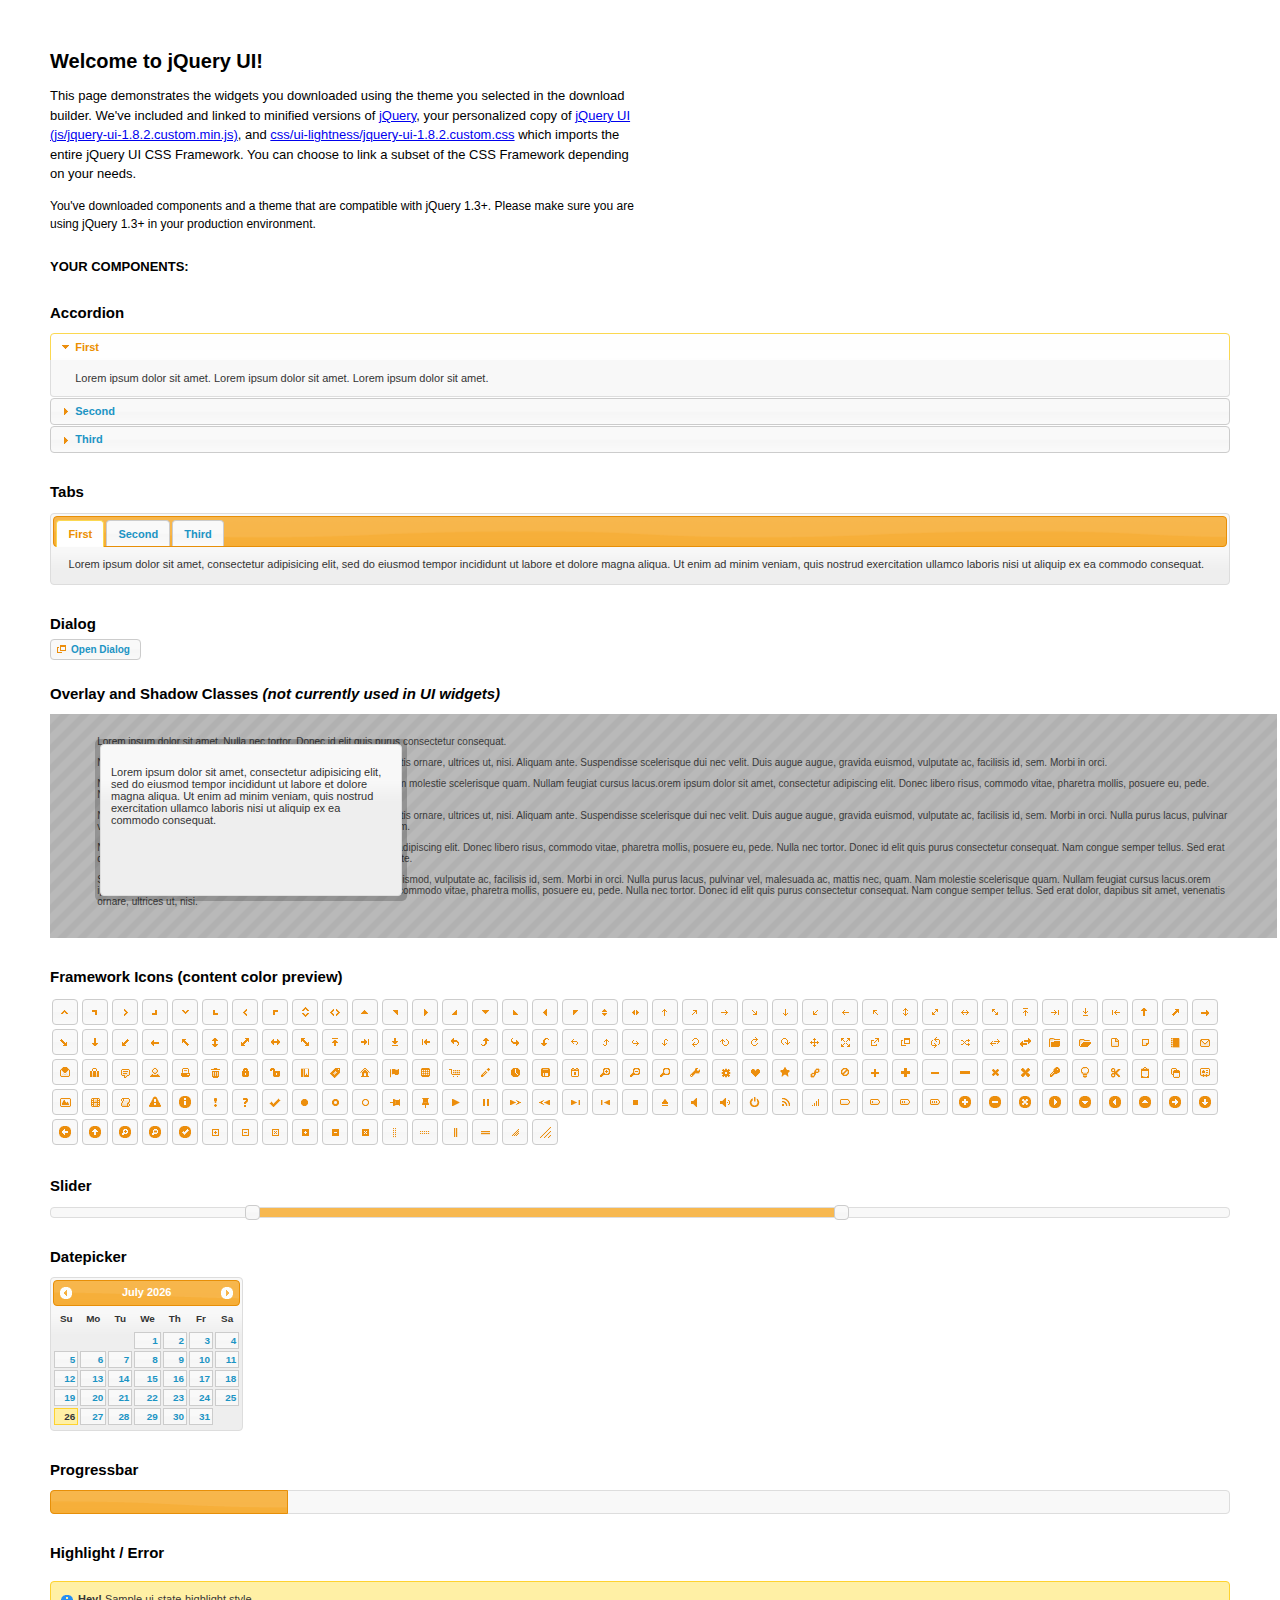
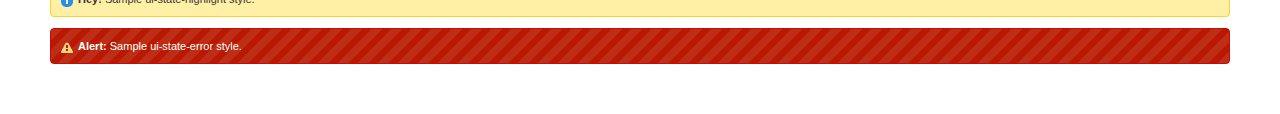
<file: jquery-ui-1.8.2.custom/index.html>
<!DOCTYPE html>
<html>
	<head>
		<meta http-equiv="Content-Type" content="text/html; charset=iso-8859-1" />
		<title>jQuery UI Example Page</title>
		<link type="text/css" href="css/ui-lightness/jquery-ui-1.8.2.custom.css" rel="stylesheet" />	
		<script type="text/javascript" src="js/jquery-1.4.2.min.js"></script>
		<script type="text/javascript" src="js/jquery-ui-1.8.2.custom.min.js"></script>
		<script type="text/javascript">
			$(function(){

				// Accordion
				$("#accordion").accordion({ header: "h3" });
	
				// Tabs
				$('#tabs').tabs();
	

				// Dialog			
				$('#dialog').dialog({
					autoOpen: false,
					width: 600,
					buttons: {
						"Ok": function() { 
							$(this).dialog("close"); 
						}, 
						"Cancel": function() { 
							$(this).dialog("close"); 
						} 
					}
				});
				
				// Dialog Link
				$('#dialog_link').click(function(){
					$('#dialog').dialog('open');
					return false;
				});

				// Datepicker
				$('#datepicker').datepicker({
					inline: true
				});
				
				// Slider
				$('#slider').slider({
					range: true,
					values: [17, 67]
				});
				
				// Progressbar
				$("#progressbar").progressbar({
					value: 20 
				});
				
				//hover states on the static widgets
				$('#dialog_link, ul#icons li').hover(
					function() { $(this).addClass('ui-state-hover'); }, 
					function() { $(this).removeClass('ui-state-hover'); }
				);
				
			});
		</script>
		<style type="text/css">
			/*demo page css*/
			body{ font: 62.5% "Trebuchet MS", sans-serif; margin: 50px;}
			.demoHeaders { margin-top: 2em; }
			#dialog_link {padding: .4em 1em .4em 20px;text-decoration: none;position: relative;}
			#dialog_link span.ui-icon {margin: 0 5px 0 0;position: absolute;left: .2em;top: 50%;margin-top: -8px;}
			ul#icons {margin: 0; padding: 0;}
			ul#icons li {margin: 2px; position: relative; padding: 4px 0; cursor: pointer; float: left;  list-style: none;}
			ul#icons span.ui-icon {float: left; margin: 0 4px;}
		</style>	
	</head>
	<body>
	<h1>Welcome to jQuery UI!</h1>
	<p style="font-size: 1.3em; line-height: 1.5; margin: 1em 0; width: 50%;">This page demonstrates the widgets you downloaded using the theme you selected in the download builder. We've included and linked to minified versions of <a href="js/jquery-1.4.2.min.js">jQuery</a>, your personalized copy of <a href="js/jquery-ui-1.8.2.custom.min.js">jQuery UI (js/jquery-ui-1.8.2.custom.min.js)</a>, and <a href="css/ui-lightness/jquery-ui-1.8.2.custom.css">css/ui-lightness/jquery-ui-1.8.2.custom.css</a> which imports the entire jQuery UI CSS Framework. You can choose to link a subset of the CSS Framework depending on your needs. </p>
	<p style="font-size: 1.2em; line-height: 1.5; margin: 1em 0; width: 50%;">You've downloaded components and a theme that are compatible with jQuery 1.3+. Please make sure you are using jQuery 1.3+ in your production environment.</p>	

	<p style="font-weight: bold; margin: 2em 0 1em; font-size: 1.3em;">YOUR COMPONENTS:</p>
		
		<!-- Accordion -->
		<h2 class="demoHeaders">Accordion</h2>
		<div id="accordion">
			<div>
				<h3><a href="#">First</a></h3>
				<div>Lorem ipsum dolor sit amet. Lorem ipsum dolor sit amet. Lorem ipsum dolor sit amet.</div>
			</div>
			<div>
				<h3><a href="#">Second</a></h3>
				<div>Phasellus mattis tincidunt nibh.</div>
			</div>
			<div>
				<h3><a href="#">Third</a></h3>
				<div>Nam dui erat, auctor a, dignissim quis.</div>
			</div>
		</div>
	
		<!-- Tabs -->
		<h2 class="demoHeaders">Tabs</h2>
		<div id="tabs">
			<ul>
				<li><a href="#tabs-1">First</a></li>
				<li><a href="#tabs-2">Second</a></li>
				<li><a href="#tabs-3">Third</a></li>
			</ul>
			<div id="tabs-1">Lorem ipsum dolor sit amet, consectetur adipisicing elit, sed do eiusmod tempor incididunt ut labore et dolore magna aliqua. Ut enim ad minim veniam, quis nostrud exercitation ullamco laboris nisi ut aliquip ex ea commodo consequat.</div>
			<div id="tabs-2">Phasellus mattis tincidunt nibh. Cras orci urna, blandit id, pretium vel, aliquet ornare, felis. Maecenas scelerisque sem non nisl. Fusce sed lorem in enim dictum bibendum.</div>
			<div id="tabs-3">Nam dui erat, auctor a, dignissim quis, sollicitudin eu, felis. Pellentesque nisi urna, interdum eget, sagittis et, consequat vestibulum, lacus. Mauris porttitor ullamcorper augue.</div>
		</div>
	
		<!-- Dialog NOTE: Dialog is not generated by UI in this demo so it can be visually styled in themeroller-->
		<h2 class="demoHeaders">Dialog</h2>
		<p><a href="#" id="dialog_link" class="ui-state-default ui-corner-all"><span class="ui-icon ui-icon-newwin"></span>Open Dialog</a></p>
		
		
		<h2 class="demoHeaders">Overlay and Shadow Classes <em>(not currently used in UI widgets)</em></h2>
		<div style="position: relative; width: 96%; height: 200px; padding:1% 4%; overflow:hidden;" class="fakewindowcontain">
			<p>Lorem ipsum dolor sit amet,  Nulla nec tortor. Donec id elit quis purus consectetur consequat. </p><p>Nam congue semper tellus. Sed erat dolor, dapibus sit amet, venenatis ornare, ultrices ut, nisi. Aliquam ante. Suspendisse scelerisque dui nec velit. Duis augue augue, gravida euismod, vulputate ac, facilisis id, sem. Morbi in orci. </p><p>Nulla purus lacus, pulvinar vel, malesuada ac, mattis nec, quam. Nam molestie scelerisque quam. Nullam feugiat cursus lacus.orem ipsum dolor sit amet, consectetur adipiscing elit. Donec libero risus, commodo vitae, pharetra mollis, posuere eu, pede. Nulla nec tortor. Donec id elit quis purus consectetur consequat. </p><p>Nam congue semper tellus. Sed erat dolor, dapibus sit amet, venenatis ornare, ultrices ut, nisi. Aliquam ante. Suspendisse scelerisque dui nec velit. Duis augue augue, gravida euismod, vulputate ac, facilisis id, sem. Morbi in orci. Nulla purus lacus, pulvinar vel, malesuada ac, mattis nec, quam. Nam molestie scelerisque quam. </p><p>Nullam feugiat cursus lacus.orem ipsum dolor sit amet, consectetur adipiscing elit. Donec libero risus, commodo vitae, pharetra mollis, posuere eu, pede. Nulla nec tortor. Donec id elit quis purus consectetur consequat. Nam congue semper tellus. Sed erat dolor, dapibus sit amet, venenatis ornare, ultrices ut, nisi. Aliquam ante. </p><p>Suspendisse scelerisque dui nec velit. Duis augue augue, gravida euismod, vulputate ac, facilisis id, sem. Morbi in orci. Nulla purus lacus, pulvinar vel, malesuada ac, mattis nec, quam. Nam molestie scelerisque quam. Nullam feugiat cursus lacus.orem ipsum dolor sit amet, consectetur adipiscing elit. Donec libero risus, commodo vitae, pharetra mollis, posuere eu, pede. Nulla nec tortor. Donec id elit quis purus consectetur consequat. Nam congue semper tellus. Sed erat dolor, dapibus sit amet, venenatis ornare, ultrices ut, nisi. </p>
			
			<!-- ui-dialog -->
			<div class="ui-overlay"><div class="ui-widget-overlay"></div><div class="ui-widget-shadow ui-corner-all" style="width: 302px; height: 152px; position: absolute; left: 50px; top: 30px;"></div></div>
			<div style="position: absolute; width: 280px; height: 130px;left: 50px; top: 30px; padding: 10px;" class="ui-widget ui-widget-content ui-corner-all">
				<div class="ui-dialog-content ui-widget-content" style="background: none; border: 0;">
					<p>Lorem ipsum dolor sit amet, consectetur adipisicing elit, sed do eiusmod tempor incididunt ut labore et dolore magna aliqua. Ut enim ad minim veniam, quis nostrud exercitation ullamco laboris nisi ut aliquip ex ea commodo consequat.</p>
				</div>
			</div>
		
		</div>

		
		<!-- ui-dialog -->
		<div id="dialog" title="Dialog Title">
			<p>Lorem ipsum dolor sit amet, consectetur adipisicing elit, sed do eiusmod tempor incididunt ut labore et dolore magna aliqua. Ut enim ad minim veniam, quis nostrud exercitation ullamco laboris nisi ut aliquip ex ea commodo consequat.</p>
		</div>
			
				
				
		<h2 class="demoHeaders">Framework Icons (content color preview)</h2>
		<ul id="icons" class="ui-widget ui-helper-clearfix">
		
		<li class="ui-state-default ui-corner-all" title=".ui-icon-carat-1-n"><span class="ui-icon ui-icon-carat-1-n"></span></li>
		<li class="ui-state-default ui-corner-all" title=".ui-icon-carat-1-ne"><span class="ui-icon ui-icon-carat-1-ne"></span></li>
		<li class="ui-state-default ui-corner-all" title=".ui-icon-carat-1-e"><span class="ui-icon ui-icon-carat-1-e"></span></li>
		
		<li class="ui-state-default ui-corner-all" title=".ui-icon-carat-1-se"><span class="ui-icon ui-icon-carat-1-se"></span></li>
		<li class="ui-state-default ui-corner-all" title=".ui-icon-carat-1-s"><span class="ui-icon ui-icon-carat-1-s"></span></li>
		<li class="ui-state-default ui-corner-all" title=".ui-icon-carat-1-sw"><span class="ui-icon ui-icon-carat-1-sw"></span></li>
		<li class="ui-state-default ui-corner-all" title=".ui-icon-carat-1-w"><span class="ui-icon ui-icon-carat-1-w"></span></li>
		<li class="ui-state-default ui-corner-all" title=".ui-icon-carat-1-nw"><span class="ui-icon ui-icon-carat-1-nw"></span></li>
		<li class="ui-state-default ui-corner-all" title=".ui-icon-carat-2-n-s"><span class="ui-icon ui-icon-carat-2-n-s"></span></li>
		<li class="ui-state-default ui-corner-all" title=".ui-icon-carat-2-e-w"><span class="ui-icon ui-icon-carat-2-e-w"></span></li>
		<li class="ui-state-default ui-corner-all" title=".ui-icon-triangle-1-n"><span class="ui-icon ui-icon-triangle-1-n"></span></li>
		<li class="ui-state-default ui-corner-all" title=".ui-icon-triangle-1-ne"><span class="ui-icon ui-icon-triangle-1-ne"></span></li>
		
		<li class="ui-state-default ui-corner-all" title=".ui-icon-triangle-1-e"><span class="ui-icon ui-icon-triangle-1-e"></span></li>
		<li class="ui-state-default ui-corner-all" title=".ui-icon-triangle-1-se"><span class="ui-icon ui-icon-triangle-1-se"></span></li>
		<li class="ui-state-default ui-corner-all" title=".ui-icon-triangle-1-s"><span class="ui-icon ui-icon-triangle-1-s"></span></li>
		<li class="ui-state-default ui-corner-all" title=".ui-icon-triangle-1-sw"><span class="ui-icon ui-icon-triangle-1-sw"></span></li>
		<li class="ui-state-default ui-corner-all" title=".ui-icon-triangle-1-w"><span class="ui-icon ui-icon-triangle-1-w"></span></li>
		<li class="ui-state-default ui-corner-all" title=".ui-icon-triangle-1-nw"><span class="ui-icon ui-icon-triangle-1-nw"></span></li>
		<li class="ui-state-default ui-corner-all" title=".ui-icon-triangle-2-n-s"><span class="ui-icon ui-icon-triangle-2-n-s"></span></li>
		<li class="ui-state-default ui-corner-all" title=".ui-icon-triangle-2-e-w"><span class="ui-icon ui-icon-triangle-2-e-w"></span></li>
		<li class="ui-state-default ui-corner-all" title=".ui-icon-arrow-1-n"><span class="ui-icon ui-icon-arrow-1-n"></span></li>
		
		<li class="ui-state-default ui-corner-all" title=".ui-icon-arrow-1-ne"><span class="ui-icon ui-icon-arrow-1-ne"></span></li>
		<li class="ui-state-default ui-corner-all" title=".ui-icon-arrow-1-e"><span class="ui-icon ui-icon-arrow-1-e"></span></li>
		<li class="ui-state-default ui-corner-all" title=".ui-icon-arrow-1-se"><span class="ui-icon ui-icon-arrow-1-se"></span></li>
		<li class="ui-state-default ui-corner-all" title=".ui-icon-arrow-1-s"><span class="ui-icon ui-icon-arrow-1-s"></span></li>
		<li class="ui-state-default ui-corner-all" title=".ui-icon-arrow-1-sw"><span class="ui-icon ui-icon-arrow-1-sw"></span></li>
		<li class="ui-state-default ui-corner-all" title=".ui-icon-arrow-1-w"><span class="ui-icon ui-icon-arrow-1-w"></span></li>
		<li class="ui-state-default ui-corner-all" title=".ui-icon-arrow-1-nw"><span class="ui-icon ui-icon-arrow-1-nw"></span></li>
		<li class="ui-state-default ui-corner-all" title=".ui-icon-arrow-2-n-s"><span class="ui-icon ui-icon-arrow-2-n-s"></span></li>
		<li class="ui-state-default ui-corner-all" title=".ui-icon-arrow-2-ne-sw"><span class="ui-icon ui-icon-arrow-2-ne-sw"></span></li>
		
		<li class="ui-state-default ui-corner-all" title=".ui-icon-arrow-2-e-w"><span class="ui-icon ui-icon-arrow-2-e-w"></span></li>
		<li class="ui-state-default ui-corner-all" title=".ui-icon-arrow-2-se-nw"><span class="ui-icon ui-icon-arrow-2-se-nw"></span></li>
		<li class="ui-state-default ui-corner-all" title=".ui-icon-arrowstop-1-n"><span class="ui-icon ui-icon-arrowstop-1-n"></span></li>
		<li class="ui-state-default ui-corner-all" title=".ui-icon-arrowstop-1-e"><span class="ui-icon ui-icon-arrowstop-1-e"></span></li>
		<li class="ui-state-default ui-corner-all" title=".ui-icon-arrowstop-1-s"><span class="ui-icon ui-icon-arrowstop-1-s"></span></li>
		<li class="ui-state-default ui-corner-all" title=".ui-icon-arrowstop-1-w"><span class="ui-icon ui-icon-arrowstop-1-w"></span></li>
		<li class="ui-state-default ui-corner-all" title=".ui-icon-arrowthick-1-n"><span class="ui-icon ui-icon-arrowthick-1-n"></span></li>
		<li class="ui-state-default ui-corner-all" title=".ui-icon-arrowthick-1-ne"><span class="ui-icon ui-icon-arrowthick-1-ne"></span></li>
		<li class="ui-state-default ui-corner-all" title=".ui-icon-arrowthick-1-e"><span class="ui-icon ui-icon-arrowthick-1-e"></span></li>
		
		<li class="ui-state-default ui-corner-all" title=".ui-icon-arrowthick-1-se"><span class="ui-icon ui-icon-arrowthick-1-se"></span></li>
		<li class="ui-state-default ui-corner-all" title=".ui-icon-arrowthick-1-s"><span class="ui-icon ui-icon-arrowthick-1-s"></span></li>
		<li class="ui-state-default ui-corner-all" title=".ui-icon-arrowthick-1-sw"><span class="ui-icon ui-icon-arrowthick-1-sw"></span></li>
		<li class="ui-state-default ui-corner-all" title=".ui-icon-arrowthick-1-w"><span class="ui-icon ui-icon-arrowthick-1-w"></span></li>
		<li class="ui-state-default ui-corner-all" title=".ui-icon-arrowthick-1-nw"><span class="ui-icon ui-icon-arrowthick-1-nw"></span></li>
		<li class="ui-state-default ui-corner-all" title=".ui-icon-arrowthick-2-n-s"><span class="ui-icon ui-icon-arrowthick-2-n-s"></span></li>
		<li class="ui-state-default ui-corner-all" title=".ui-icon-arrowthick-2-ne-sw"><span class="ui-icon ui-icon-arrowthick-2-ne-sw"></span></li>
		<li class="ui-state-default ui-corner-all" title=".ui-icon-arrowthick-2-e-w"><span class="ui-icon ui-icon-arrowthick-2-e-w"></span></li>
		<li class="ui-state-default ui-corner-all" title=".ui-icon-arrowthick-2-se-nw"><span class="ui-icon ui-icon-arrowthick-2-se-nw"></span></li>
		
		<li class="ui-state-default ui-corner-all" title=".ui-icon-arrowthickstop-1-n"><span class="ui-icon ui-icon-arrowthickstop-1-n"></span></li>
		<li class="ui-state-default ui-corner-all" title=".ui-icon-arrowthickstop-1-e"><span class="ui-icon ui-icon-arrowthickstop-1-e"></span></li>
		<li class="ui-state-default ui-corner-all" title=".ui-icon-arrowthickstop-1-s"><span class="ui-icon ui-icon-arrowthickstop-1-s"></span></li>
		<li class="ui-state-default ui-corner-all" title=".ui-icon-arrowthickstop-1-w"><span class="ui-icon ui-icon-arrowthickstop-1-w"></span></li>
		<li class="ui-state-default ui-corner-all" title=".ui-icon-arrowreturnthick-1-w"><span class="ui-icon ui-icon-arrowreturnthick-1-w"></span></li>
		<li class="ui-state-default ui-corner-all" title=".ui-icon-arrowreturnthick-1-n"><span class="ui-icon ui-icon-arrowreturnthick-1-n"></span></li>
		<li class="ui-state-default ui-corner-all" title=".ui-icon-arrowreturnthick-1-e"><span class="ui-icon ui-icon-arrowreturnthick-1-e"></span></li>
		<li class="ui-state-default ui-corner-all" title=".ui-icon-arrowreturnthick-1-s"><span class="ui-icon ui-icon-arrowreturnthick-1-s"></span></li>
		<li class="ui-state-default ui-corner-all" title=".ui-icon-arrowreturn-1-w"><span class="ui-icon ui-icon-arrowreturn-1-w"></span></li>
		
		<li class="ui-state-default ui-corner-all" title=".ui-icon-arrowreturn-1-n"><span class="ui-icon ui-icon-arrowreturn-1-n"></span></li>
		<li class="ui-state-default ui-corner-all" title=".ui-icon-arrowreturn-1-e"><span class="ui-icon ui-icon-arrowreturn-1-e"></span></li>
		<li class="ui-state-default ui-corner-all" title=".ui-icon-arrowreturn-1-s"><span class="ui-icon ui-icon-arrowreturn-1-s"></span></li>
		<li class="ui-state-default ui-corner-all" title=".ui-icon-arrowrefresh-1-w"><span class="ui-icon ui-icon-arrowrefresh-1-w"></span></li>
		<li class="ui-state-default ui-corner-all" title=".ui-icon-arrowrefresh-1-n"><span class="ui-icon ui-icon-arrowrefresh-1-n"></span></li>
		<li class="ui-state-default ui-corner-all" title=".ui-icon-arrowrefresh-1-e"><span class="ui-icon ui-icon-arrowrefresh-1-e"></span></li>
		<li class="ui-state-default ui-corner-all" title=".ui-icon-arrowrefresh-1-s"><span class="ui-icon ui-icon-arrowrefresh-1-s"></span></li>
		<li class="ui-state-default ui-corner-all" title=".ui-icon-arrow-4"><span class="ui-icon ui-icon-arrow-4"></span></li>
		<li class="ui-state-default ui-corner-all" title=".ui-icon-arrow-4-diag"><span class="ui-icon ui-icon-arrow-4-diag"></span></li>
		
		<li class="ui-state-default ui-corner-all" title=".ui-icon-extlink"><span class="ui-icon ui-icon-extlink"></span></li>
		<li class="ui-state-default ui-corner-all" title=".ui-icon-newwin"><span class="ui-icon ui-icon-newwin"></span></li>
		<li class="ui-state-default ui-corner-all" title=".ui-icon-refresh"><span class="ui-icon ui-icon-refresh"></span></li>
		<li class="ui-state-default ui-corner-all" title=".ui-icon-shuffle"><span class="ui-icon ui-icon-shuffle"></span></li>
		<li class="ui-state-default ui-corner-all" title=".ui-icon-transfer-e-w"><span class="ui-icon ui-icon-transfer-e-w"></span></li>
		<li class="ui-state-default ui-corner-all" title=".ui-icon-transferthick-e-w"><span class="ui-icon ui-icon-transferthick-e-w"></span></li>
		<li class="ui-state-default ui-corner-all" title=".ui-icon-folder-collapsed"><span class="ui-icon ui-icon-folder-collapsed"></span></li>
		<li class="ui-state-default ui-corner-all" title=".ui-icon-folder-open"><span class="ui-icon ui-icon-folder-open"></span></li>
		<li class="ui-state-default ui-corner-all" title=".ui-icon-document"><span class="ui-icon ui-icon-document"></span></li>
		
		<li class="ui-state-default ui-corner-all" title=".ui-icon-document-b"><span class="ui-icon ui-icon-document-b"></span></li>
		<li class="ui-state-default ui-corner-all" title=".ui-icon-note"><span class="ui-icon ui-icon-note"></span></li>
		<li class="ui-state-default ui-corner-all" title=".ui-icon-mail-closed"><span class="ui-icon ui-icon-mail-closed"></span></li>
		<li class="ui-state-default ui-corner-all" title=".ui-icon-mail-open"><span class="ui-icon ui-icon-mail-open"></span></li>
		<li class="ui-state-default ui-corner-all" title=".ui-icon-suitcase"><span class="ui-icon ui-icon-suitcase"></span></li>
		<li class="ui-state-default ui-corner-all" title=".ui-icon-comment"><span class="ui-icon ui-icon-comment"></span></li>
		<li class="ui-state-default ui-corner-all" title=".ui-icon-person"><span class="ui-icon ui-icon-person"></span></li>
		<li class="ui-state-default ui-corner-all" title=".ui-icon-print"><span class="ui-icon ui-icon-print"></span></li>
		<li class="ui-state-default ui-corner-all" title=".ui-icon-trash"><span class="ui-icon ui-icon-trash"></span></li>
		
		<li class="ui-state-default ui-corner-all" title=".ui-icon-locked"><span class="ui-icon ui-icon-locked"></span></li>
		<li class="ui-state-default ui-corner-all" title=".ui-icon-unlocked"><span class="ui-icon ui-icon-unlocked"></span></li>
		<li class="ui-state-default ui-corner-all" title=".ui-icon-bookmark"><span class="ui-icon ui-icon-bookmark"></span></li>
		<li class="ui-state-default ui-corner-all" title=".ui-icon-tag"><span class="ui-icon ui-icon-tag"></span></li>
		<li class="ui-state-default ui-corner-all" title=".ui-icon-home"><span class="ui-icon ui-icon-home"></span></li>
		<li class="ui-state-default ui-corner-all" title=".ui-icon-flag"><span class="ui-icon ui-icon-flag"></span></li>
		<li class="ui-state-default ui-corner-all" title=".ui-icon-calculator"><span class="ui-icon ui-icon-calculator"></span></li>
		<li class="ui-state-default ui-corner-all" title=".ui-icon-cart"><span class="ui-icon ui-icon-cart"></span></li>
		<li class="ui-state-default ui-corner-all" title=".ui-icon-pencil"><span class="ui-icon ui-icon-pencil"></span></li>
		
		<li class="ui-state-default ui-corner-all" title=".ui-icon-clock"><span class="ui-icon ui-icon-clock"></span></li>
		<li class="ui-state-default ui-corner-all" title=".ui-icon-disk"><span class="ui-icon ui-icon-disk"></span></li>
		<li class="ui-state-default ui-corner-all" title=".ui-icon-calendar"><span class="ui-icon ui-icon-calendar"></span></li>
		<li class="ui-state-default ui-corner-all" title=".ui-icon-zoomin"><span class="ui-icon ui-icon-zoomin"></span></li>
		<li class="ui-state-default ui-corner-all" title=".ui-icon-zoomout"><span class="ui-icon ui-icon-zoomout"></span></li>
		<li class="ui-state-default ui-corner-all" title=".ui-icon-search"><span class="ui-icon ui-icon-search"></span></li>
		<li class="ui-state-default ui-corner-all" title=".ui-icon-wrench"><span class="ui-icon ui-icon-wrench"></span></li>
		<li class="ui-state-default ui-corner-all" title=".ui-icon-gear"><span class="ui-icon ui-icon-gear"></span></li>
		<li class="ui-state-default ui-corner-all" title=".ui-icon-heart"><span class="ui-icon ui-icon-heart"></span></li>
		
		<li class="ui-state-default ui-corner-all" title=".ui-icon-star"><span class="ui-icon ui-icon-star"></span></li>
		<li class="ui-state-default ui-corner-all" title=".ui-icon-link"><span class="ui-icon ui-icon-link"></span></li>
		<li class="ui-state-default ui-corner-all" title=".ui-icon-cancel"><span class="ui-icon ui-icon-cancel"></span></li>
		<li class="ui-state-default ui-corner-all" title=".ui-icon-plus"><span class="ui-icon ui-icon-plus"></span></li>
		<li class="ui-state-default ui-corner-all" title=".ui-icon-plusthick"><span class="ui-icon ui-icon-plusthick"></span></li>
		<li class="ui-state-default ui-corner-all" title=".ui-icon-minus"><span class="ui-icon ui-icon-minus"></span></li>
		<li class="ui-state-default ui-corner-all" title=".ui-icon-minusthick"><span class="ui-icon ui-icon-minusthick"></span></li>
		<li class="ui-state-default ui-corner-all" title=".ui-icon-close"><span class="ui-icon ui-icon-close"></span></li>
		<li class="ui-state-default ui-corner-all" title=".ui-icon-closethick"><span class="ui-icon ui-icon-closethick"></span></li>
		
		<li class="ui-state-default ui-corner-all" title=".ui-icon-key"><span class="ui-icon ui-icon-key"></span></li>
		<li class="ui-state-default ui-corner-all" title=".ui-icon-lightbulb"><span class="ui-icon ui-icon-lightbulb"></span></li>
		<li class="ui-state-default ui-corner-all" title=".ui-icon-scissors"><span class="ui-icon ui-icon-scissors"></span></li>
		<li class="ui-state-default ui-corner-all" title=".ui-icon-clipboard"><span class="ui-icon ui-icon-clipboard"></span></li>
		<li class="ui-state-default ui-corner-all" title=".ui-icon-copy"><span class="ui-icon ui-icon-copy"></span></li>
		<li class="ui-state-default ui-corner-all" title=".ui-icon-contact"><span class="ui-icon ui-icon-contact"></span></li>
		<li class="ui-state-default ui-corner-all" title=".ui-icon-image"><span class="ui-icon ui-icon-image"></span></li>
		<li class="ui-state-default ui-corner-all" title=".ui-icon-video"><span class="ui-icon ui-icon-video"></span></li>
		<li class="ui-state-default ui-corner-all" title=".ui-icon-script"><span class="ui-icon ui-icon-script"></span></li>
		<li class="ui-state-default ui-corner-all" title=".ui-icon-alert"><span class="ui-icon ui-icon-alert"></span></li>
		
		<li class="ui-state-default ui-corner-all" title=".ui-icon-info"><span class="ui-icon ui-icon-info"></span></li>
		<li class="ui-state-default ui-corner-all" title=".ui-icon-notice"><span class="ui-icon ui-icon-notice"></span></li>
		<li class="ui-state-default ui-corner-all" title=".ui-icon-help"><span class="ui-icon ui-icon-help"></span></li>
		<li class="ui-state-default ui-corner-all" title=".ui-icon-check"><span class="ui-icon ui-icon-check"></span></li>
		<li class="ui-state-default ui-corner-all" title=".ui-icon-bullet"><span class="ui-icon ui-icon-bullet"></span></li>
		<li class="ui-state-default ui-corner-all" title=".ui-icon-radio-off"><span class="ui-icon ui-icon-radio-off"></span></li>
		<li class="ui-state-default ui-corner-all" title=".ui-icon-radio-on"><span class="ui-icon ui-icon-radio-on"></span></li>
		<li class="ui-state-default ui-corner-all" title=".ui-icon-pin-w"><span class="ui-icon ui-icon-pin-w"></span></li>
		<li class="ui-state-default ui-corner-all" title=".ui-icon-pin-s"><span class="ui-icon ui-icon-pin-s"></span></li>
		<li class="ui-state-default ui-corner-all" title=".ui-icon-play"><span class="ui-icon ui-icon-play"></span></li>
		<li class="ui-state-default ui-corner-all" title=".ui-icon-pause"><span class="ui-icon ui-icon-pause"></span></li>
		
		<li class="ui-state-default ui-corner-all" title=".ui-icon-seek-next"><span class="ui-icon ui-icon-seek-next"></span></li>
		<li class="ui-state-default ui-corner-all" title=".ui-icon-seek-prev"><span class="ui-icon ui-icon-seek-prev"></span></li>
		<li class="ui-state-default ui-corner-all" title=".ui-icon-seek-end"><span class="ui-icon ui-icon-seek-end"></span></li>
		<li class="ui-state-default ui-corner-all" title=".ui-icon-seek-first"><span class="ui-icon ui-icon-seek-first"></span></li>
		<li class="ui-state-default ui-corner-all" title=".ui-icon-stop"><span class="ui-icon ui-icon-stop"></span></li>
		<li class="ui-state-default ui-corner-all" title=".ui-icon-eject"><span class="ui-icon ui-icon-eject"></span></li>
		<li class="ui-state-default ui-corner-all" title=".ui-icon-volume-off"><span class="ui-icon ui-icon-volume-off"></span></li>
		<li class="ui-state-default ui-corner-all" title=".ui-icon-volume-on"><span class="ui-icon ui-icon-volume-on"></span></li>
		<li class="ui-state-default ui-corner-all" title=".ui-icon-power"><span class="ui-icon ui-icon-power"></span></li>
		
		<li class="ui-state-default ui-corner-all" title=".ui-icon-signal-diag"><span class="ui-icon ui-icon-signal-diag"></span></li>
		<li class="ui-state-default ui-corner-all" title=".ui-icon-signal"><span class="ui-icon ui-icon-signal"></span></li>
		<li class="ui-state-default ui-corner-all" title=".ui-icon-battery-0"><span class="ui-icon ui-icon-battery-0"></span></li>
		<li class="ui-state-default ui-corner-all" title=".ui-icon-battery-1"><span class="ui-icon ui-icon-battery-1"></span></li>
		<li class="ui-state-default ui-corner-all" title=".ui-icon-battery-2"><span class="ui-icon ui-icon-battery-2"></span></li>
		<li class="ui-state-default ui-corner-all" title=".ui-icon-battery-3"><span class="ui-icon ui-icon-battery-3"></span></li>
		<li class="ui-state-default ui-corner-all" title=".ui-icon-circle-plus"><span class="ui-icon ui-icon-circle-plus"></span></li>
		<li class="ui-state-default ui-corner-all" title=".ui-icon-circle-minus"><span class="ui-icon ui-icon-circle-minus"></span></li>
		<li class="ui-state-default ui-corner-all" title=".ui-icon-circle-close"><span class="ui-icon ui-icon-circle-close"></span></li>
		
		<li class="ui-state-default ui-corner-all" title=".ui-icon-circle-triangle-e"><span class="ui-icon ui-icon-circle-triangle-e"></span></li>
		<li class="ui-state-default ui-corner-all" title=".ui-icon-circle-triangle-s"><span class="ui-icon ui-icon-circle-triangle-s"></span></li>
		<li class="ui-state-default ui-corner-all" title=".ui-icon-circle-triangle-w"><span class="ui-icon ui-icon-circle-triangle-w"></span></li>
		<li class="ui-state-default ui-corner-all" title=".ui-icon-circle-triangle-n"><span class="ui-icon ui-icon-circle-triangle-n"></span></li>
		<li class="ui-state-default ui-corner-all" title=".ui-icon-circle-arrow-e"><span class="ui-icon ui-icon-circle-arrow-e"></span></li>
		<li class="ui-state-default ui-corner-all" title=".ui-icon-circle-arrow-s"><span class="ui-icon ui-icon-circle-arrow-s"></span></li>
		<li class="ui-state-default ui-corner-all" title=".ui-icon-circle-arrow-w"><span class="ui-icon ui-icon-circle-arrow-w"></span></li>
		<li class="ui-state-default ui-corner-all" title=".ui-icon-circle-arrow-n"><span class="ui-icon ui-icon-circle-arrow-n"></span></li>
		<li class="ui-state-default ui-corner-all" title=".ui-icon-circle-zoomin"><span class="ui-icon ui-icon-circle-zoomin"></span></li>
		
		<li class="ui-state-default ui-corner-all" title=".ui-icon-circle-zoomout"><span class="ui-icon ui-icon-circle-zoomout"></span></li>
		<li class="ui-state-default ui-corner-all" title=".ui-icon-circle-check"><span class="ui-icon ui-icon-circle-check"></span></li>
		<li class="ui-state-default ui-corner-all" title=".ui-icon-circlesmall-plus"><span class="ui-icon ui-icon-circlesmall-plus"></span></li>
		<li class="ui-state-default ui-corner-all" title=".ui-icon-circlesmall-minus"><span class="ui-icon ui-icon-circlesmall-minus"></span></li>
		<li class="ui-state-default ui-corner-all" title=".ui-icon-circlesmall-close"><span class="ui-icon ui-icon-circlesmall-close"></span></li>
		<li class="ui-state-default ui-corner-all" title=".ui-icon-squaresmall-plus"><span class="ui-icon ui-icon-squaresmall-plus"></span></li>
		<li class="ui-state-default ui-corner-all" title=".ui-icon-squaresmall-minus"><span class="ui-icon ui-icon-squaresmall-minus"></span></li>
		<li class="ui-state-default ui-corner-all" title=".ui-icon-squaresmall-close"><span class="ui-icon ui-icon-squaresmall-close"></span></li>
		<li class="ui-state-default ui-corner-all" title=".ui-icon-grip-dotted-vertical"><span class="ui-icon ui-icon-grip-dotted-vertical"></span></li>
		
		<li class="ui-state-default ui-corner-all" title=".ui-icon-grip-dotted-horizontal"><span class="ui-icon ui-icon-grip-dotted-horizontal"></span></li>
		<li class="ui-state-default ui-corner-all" title=".ui-icon-grip-solid-vertical"><span class="ui-icon ui-icon-grip-solid-vertical"></span></li>
		<li class="ui-state-default ui-corner-all" title=".ui-icon-grip-solid-horizontal"><span class="ui-icon ui-icon-grip-solid-horizontal"></span></li>
		<li class="ui-state-default ui-corner-all" title=".ui-icon-gripsmall-diagonal-se"><span class="ui-icon ui-icon-gripsmall-diagonal-se"></span></li>
		<li class="ui-state-default ui-corner-all" title=".ui-icon-grip-diagonal-se"><span class="ui-icon ui-icon-grip-diagonal-se"></span></li>
		</ul>

	
		<!-- Slider -->
		<h2 class="demoHeaders">Slider</h2>
		<div id="slider"></div>
	
		<!-- Datepicker -->
		<h2 class="demoHeaders">Datepicker</h2>
		<div id="datepicker"></div>
	
		<!-- Progressbar -->
		<h2 class="demoHeaders">Progressbar</h2>	
		<div id="progressbar"></div>
			
		<!-- Highlight / Error -->
		<h2 class="demoHeaders">Highlight / Error</h2>
		<div class="ui-widget">
			<div class="ui-state-highlight ui-corner-all" style="margin-top: 20px; padding: 0 .7em;"> 
				<p><span class="ui-icon ui-icon-info" style="float: left; margin-right: .3em;"></span>
				<strong>Hey!</strong> Sample ui-state-highlight style.</p>
			</div>
		</div>
		<br/>
		<div class="ui-widget">
			<div class="ui-state-error ui-corner-all" style="padding: 0 .7em;"> 
				<p><span class="ui-icon ui-icon-alert" style="float: left; margin-right: .3em;"></span> 
				<strong>Alert:</strong> Sample ui-state-error style.</p>
			</div>
		</div>

	</body>
</html>
</file>
